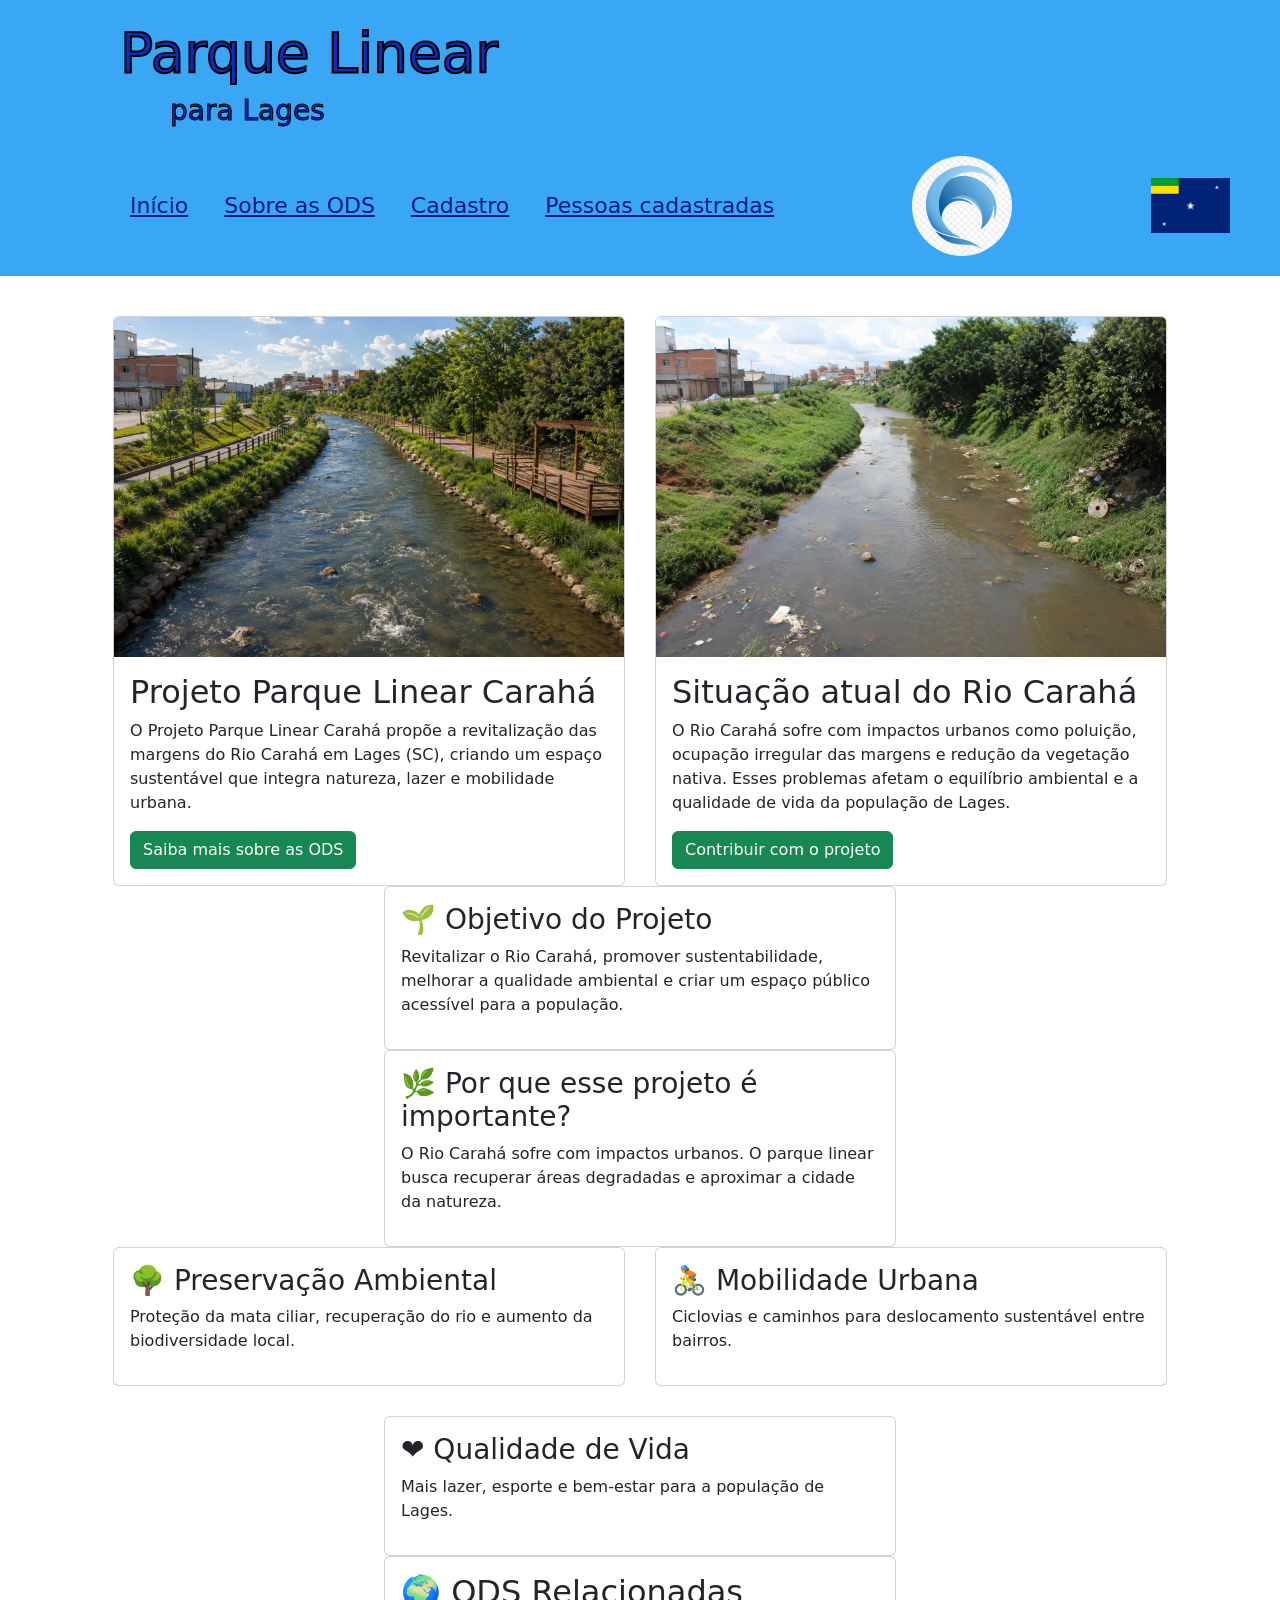
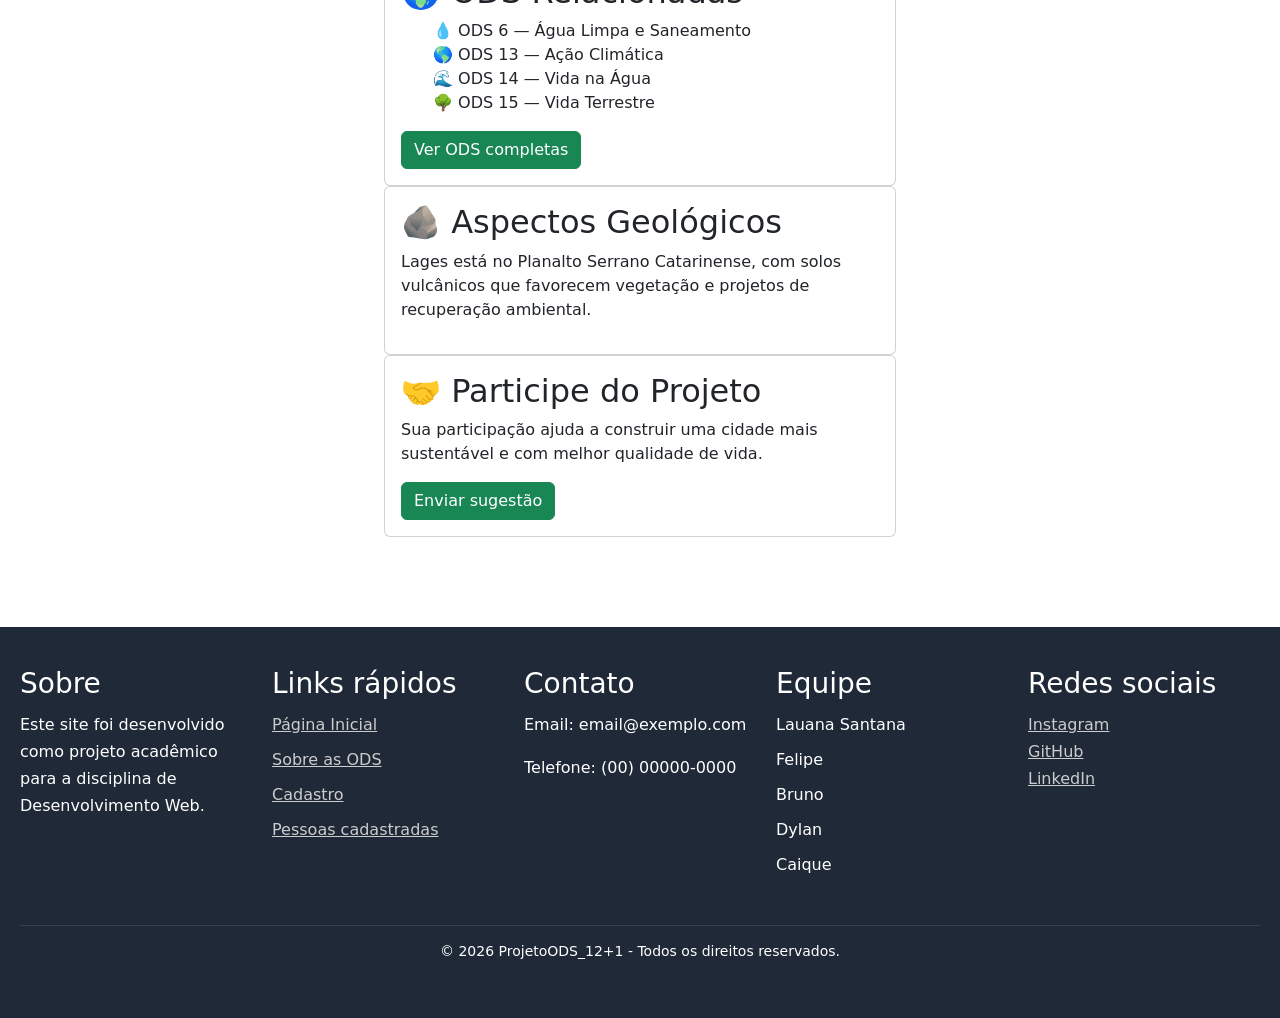
<file: index.html>
<!DOCTYPE html>
<html lang="pt-br">

<head>
    <meta charset="UTF-8">
    <meta name="viewport" content="width=device-width, initial-scale=1.0">

    <link rel="stylesheet" href="css/form-style.css">

    <link href="https://cdn.jsdelivr.net/npm/bootstrap@5.3.8/dist/css/bootstrap.min.css"
        rel="stylesheet"
        integrity="sha384-sRIl4kxILFvY47J16cr9ZwB07vP4J8+LH7qKQnuqkuIAvNWLzeN8tE5YBujZqJLB"
        crossorigin="anonymous">

    <title>Parque Linear para Lages</title>
</head>

<body>

    <header>

        <div class="titulo">
            <h1>Parque Linear</h1>
            <h3>para Lages</h3>
        </div>

        <nav>
            <a class="primeiro" href="index.html">Início</a>
            <a href="ods.html">Sobre as ODS</a>
            <a href="formulario.html">Cadastro</a>
            <a href="resultados.html">Pessoas cadastradas</a>
        </nav>

        <img class="logo"
            src="img/czNmcy1wcml2YXRlL3Jhd3BpeGVsX2ltYWdlcy93ZWJzaXRlX2NvbnRlbnQvbHIvdjEwNDktMjIucG5n.webp"
            alt="Logotipo do projeto">

        <img class="bandeira"
            src="img/Bandeira_de_Lages-SC.svg.png"
            alt="Bandeira do município de Lages">

    </header>

    <main>

        <div class="cards-principais">

            <section class="cards">

                <div class="card card-parque">

                    <img src="img/parque-linear-lauana-covas.png"
                        class="card-img-top"
                        alt="Parque Linear">

                    <div class="card-body">

                        <h2 class="card-title">Projeto Parque Linear Carahá</h2>

                        <p class="card-text">
                            O Projeto Parque Linear Carahá propõe a revitalização das margens do Rio Carahá em Lages (SC),
                            criando um espaço sustentável que integra natureza, lazer e mobilidade urbana.
                        </p>

                        <a href="ods.html" class="btn btn-success">
                            Saiba mais sobre as ODS
                        </a>

                    </div>

                </div>

                <div class="card card-parque">

                    <img src="img/rio-caraha.png"
                        class="card-img-top"
                        alt="Rio Carahá">

                    <div class="card-body">

                        <h2 class="card-title">Situação atual do Rio Carahá</h2>

                        <p class="card-text">
                            O Rio Carahá sofre com impactos urbanos como poluição, ocupação irregular das margens e redução da vegetação
                            nativa. Esses problemas afetam o equilíbrio ambiental e a qualidade de vida da população de Lages.
                        </p>

                        <a href="formulario.html" class="btn btn-success">
                            Contribuir com o projeto
                        </a>

                    </div>

                </div>

            </section>

        </div>

        <section class="cards">

            <div class="card card-parque">
                <div class="card-body">
                    <h3>🌱 Objetivo do Projeto</h3>
                    <p>
                        Revitalizar o Rio Carahá, promover sustentabilidade, melhorar a qualidade ambiental e criar um
                        espaço público acessível para a população.
                    </p>
                </div>
            </div>

        </section>

        <section class="cards">

            <div class="card card-parque">
                <div class="card-body">

                    <h3>🌿 Por que esse projeto é importante?</h3>

                    <p>
                        O Rio Carahá sofre com impactos urbanos. O parque linear busca recuperar áreas degradadas e
                        aproximar a cidade da natureza.
                    </p>

                </div>
            </div>

        </section>

        <section class="cards">

            <div class="card card-parque">
                <div class="card-body">
                    <h3>🌳 Preservação Ambiental</h3>
                    <p>Proteção da mata ciliar, recuperação do rio e aumento da biodiversidade local.</p>
                </div>
            </div>

            <div class="card card-parque">
                <div class="card-body">
                    <h3>🚴 Mobilidade Urbana</h3>
                    <p>Ciclovias e caminhos para deslocamento sustentável entre bairros.</p>
                </div>
            </div>

            <div class="card card-parque">
                <div class="card-body">
                    <h3>❤️ Qualidade de Vida</h3>
                    <p>Mais lazer, esporte e bem-estar para a população de Lages.</p>
                </div>
            </div>

        </section>

        <section class="cards">

            <div class="card card-parque">
                <div class="card-body">

                    <h2>🌍 ODS Relacionadas</h2>

                    <ul>
                        <li>💧 ODS 6 — Água Limpa e Saneamento</li>
                        <li>🌎 ODS 13 — Ação Climática</li>
                        <li>🌊 ODS 14 — Vida na Água</li>
                        <li>🌳 ODS 15 — Vida Terrestre</li>
                    </ul>

                    <a href="ods.html" class="btn btn-success">
                        Ver ODS completas
                    </a>

                </div>
            </div>

        </section>

        <section class="cards">

            <div class="card card-parque">
                <div class="card-body">

                    <h2>🪨 Aspectos Geológicos</h2>

                    <p>
                        Lages está no Planalto Serrano Catarinense, com solos vulcânicos que favorecem vegetação e projetos
                        de recuperação ambiental.
                    </p>

                </div>
            </div>

        </section>

        <section class="cards">

            <div class="card card-parque">
                <div class="card-body">

                    <h2>🤝 Participe do Projeto</h2>

                    <p>
                        Sua participação ajuda a construir uma cidade mais sustentável e com melhor qualidade de vida.
                    </p>

                    <a href="formulario.html" class="btn btn-success">
                        Enviar sugestão
                    </a>

                </div>
            </div>

        </section>

    </main>

    <footer>

        <div class="footer_">

            <div class="footer_social">

                <h3>Sobre</h3>

                <p>
                    Este site foi desenvolvido como projeto acadêmico para a disciplina
                    de Desenvolvimento Web.
                </p>

            </div>

            <div class="footer_social">

                <h3>Links rápidos</h3>

                <ul>
                    <li><a href="index.html">Página Inicial</a></li>
                    <li><a href="ods.html">Sobre as ODS</a></li>
                    <li><a href="formulario.html">Cadastro</a></li>
                    <li><a href="resultados.html">Pessoas cadastradas</a></li>
                </ul>

            </div>

            <div class="footer_social">

                <h3>Contato</h3>

                <p>Email: email@exemplo.com</p>
                <p>Telefone: (00) 00000-0000</p>

            </div>

            <div class="footer_social">

                <h3>Equipe</h3>

                <ul>
                    <li>Lauana Santana</li>
                    <li>Felipe</li>
                    <li>Bruno</li>
                    <li>Dylan</li>
                    <li>Caique</li>
                </ul>

            </div>

            <div class="footer_social">

                <h3>Redes sociais</h3>

                <div class="social">
                    <a href="#">Instagram</a>
                    <a href="#">GitHub</a>
                    <a href="#">LinkedIn</a>
                </div>

            </div>

        </div>

        <div class="footer_dsc">

            <p>© 2026 ProjetoODS_12+1 - Todos os direitos reservados.</p>

        </div>

    </footer>

    <script src="https://cdn.jsdelivr.net/npm/@popperjs/core@2.11.8/dist/umd/popper.min.js"
        crossorigin="anonymous"></script>

    <script src="https://cdn.jsdelivr.net/npm/bootstrap@5.3.8/dist/js/bootstrap.min.js"
        crossorigin="anonymous"></script>

</body>

</html>
</file>
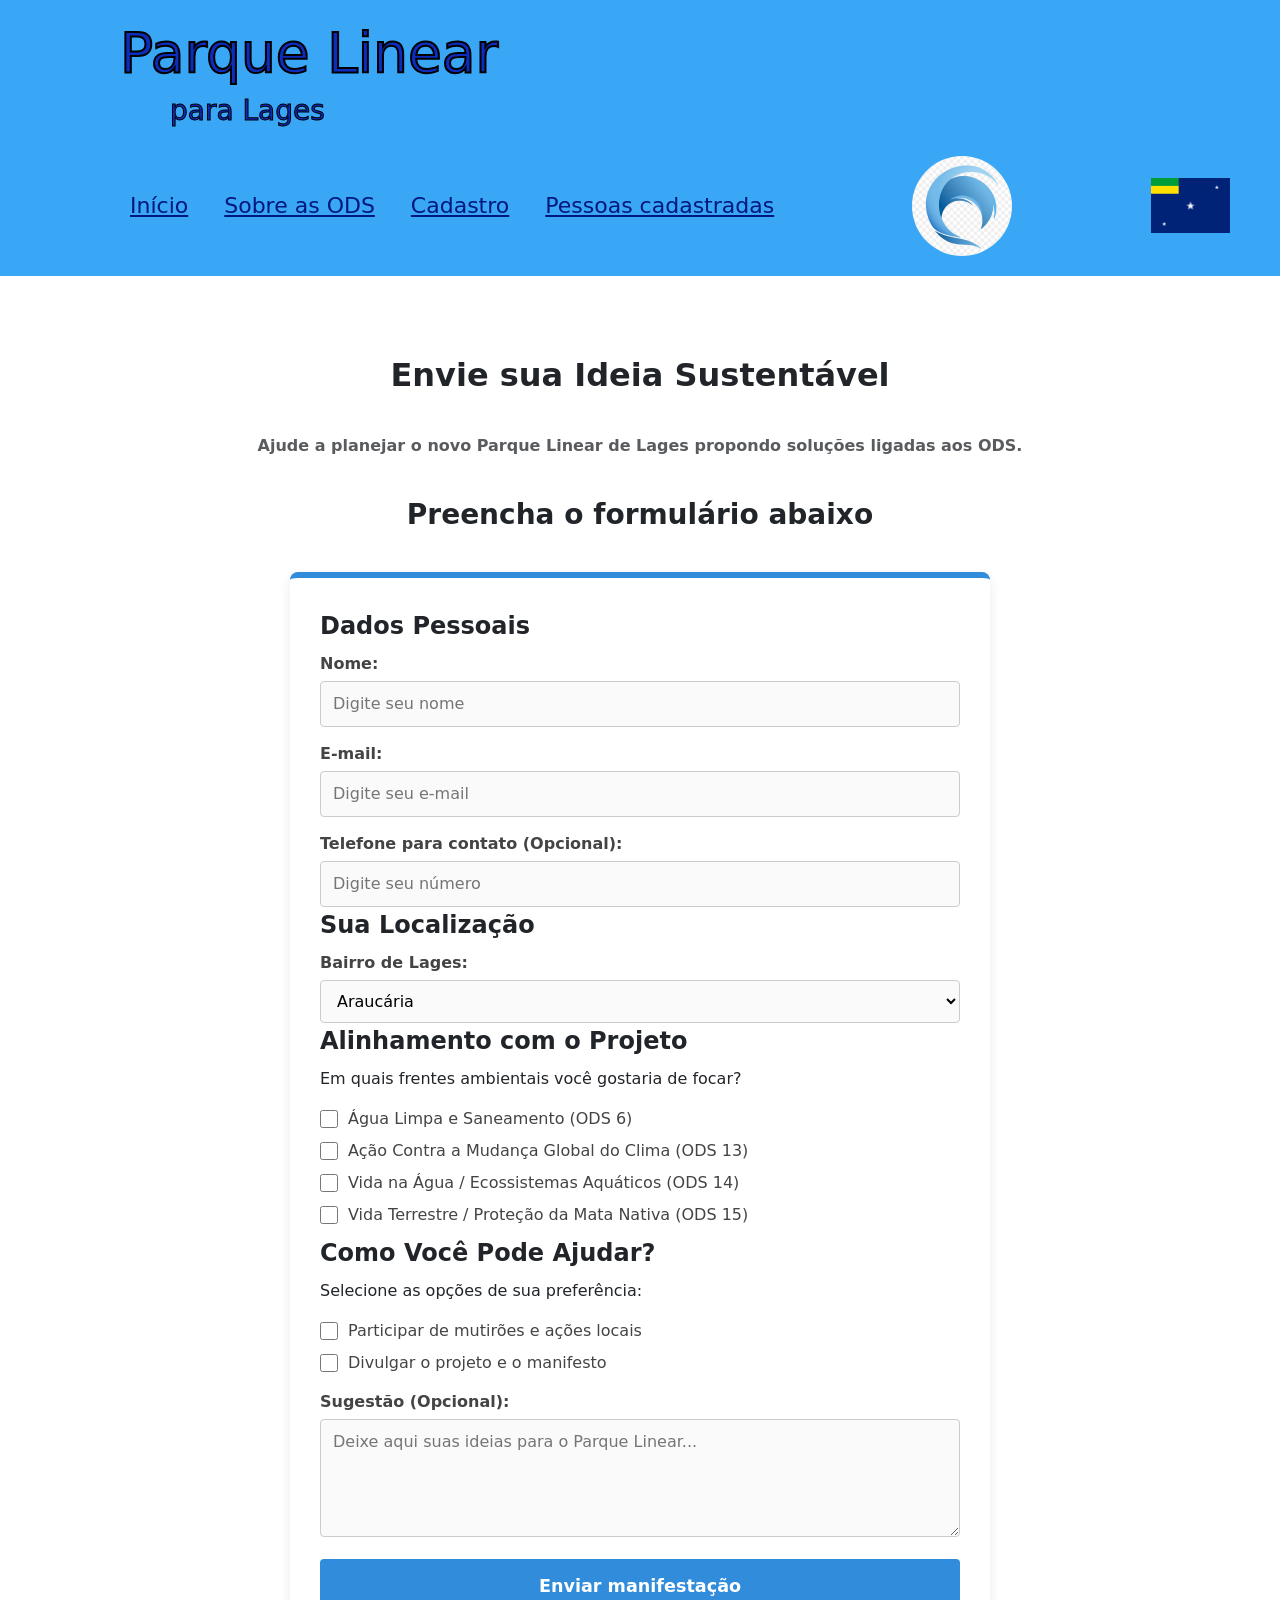
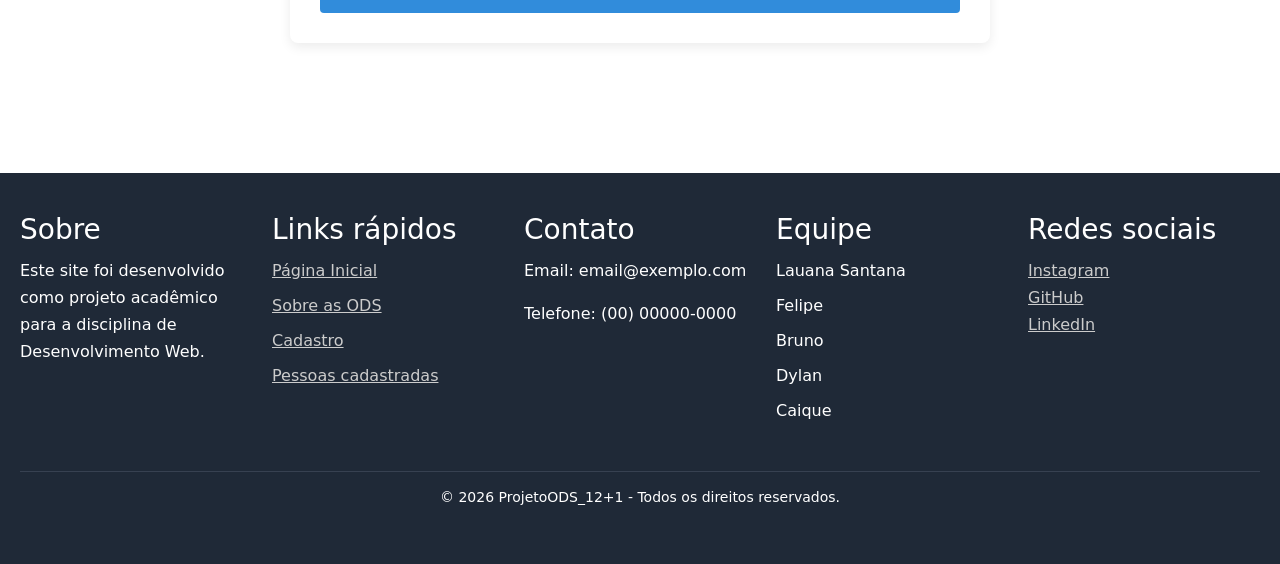
<file: formulario.html>
<!DOCTYPE html>
<html lang="pt-br">

<head>
    <meta charset="UTF-8">
    <meta name="viewport" content="width=device-width, initial-scale=1.0">

    <link rel="stylesheet" href="css/form-style.css">

    <link href="https://cdn.jsdelivr.net/npm/bootstrap@5.3.8/dist/css/bootstrap.min.css"
        rel="stylesheet"
        integrity="sha384-sRIl4kxILFvY47J16cr9ZwB07vP4J8+LH7qKQnuqkuIAvNWLzeN8tE5YBujZqJLB"
        crossorigin="anonymous">

    <title>Cadastro | Parque Linear para Lages</title>
</head>

<body>

    <header>

        <div class="titulo">
            <h1>Parque Linear</h1>
            <h3>para Lages</h3>
        </div>

        <nav>
            <a class="primeiro" href="index.html">Início</a>
            <a href="ods.html">Sobre as ODS</a>
            <a href="formulario.html">Cadastro</a>
            <a href="resultados.html">Pessoas cadastradas</a>
        </nav>

        <img class="logo"
            src="img/czNmcy1wcml2YXRlL3Jhd3BpeGVsX2ltYWdlcy93ZWJzaXRlX2NvbnRlbnQvbHIvdjEwNDktMjIucG5n.webp"
            alt="Logotipo do projeto">

        <img class="bandeira"
            src="img/Bandeira_de_Lages-SC.svg.png"
            alt="Bandeira do município de Lages">

    </header>

    <main>

        <h2 class="txt-centro mb-4">
            Envie sua Ideia Sustentável
        </h2>

        <p class="txt-centro text-muted">
            Ajude a planejar o novo Parque Linear de Lages propondo soluções ligadas aos ODS.
        </p>

        <h3 class="txt-centro">
            Preencha o formulário abaixo
        </h3>

        <form onsubmit="return enviar()">

            <fieldset>

                <legend>Dados Pessoais</legend>

                <label for="nome">Nome:</label>
                <input
                    type="text"
                    id="nome"
                    placeholder="Digite seu nome"
                    required>

                <label for="email">E-mail:</label>
                <input
                    type="email"
                    id="email"
                    placeholder="Digite seu e-mail"
                    required>

                <label for="telefone">
                    Telefone para contato (Opcional):
                </label>

                <input
                    type="tel"
                    id="telefone"
                    placeholder="Digite seu número">

            </fieldset>

            <fieldset>

                <legend>Sua Localização</legend>

                <label for="bairro">
                    Bairro de Lages:
                </label>

                <select id="bairro" required>

                    <option value="araucaria">Araucária</option>
                    <option value="area-industrial">Área Industrial</option>
                    <option value="bates">Bates (Cohab)</option>
                    <option value="beatriz">Beatriz</option>
                    <option value="bela-vista">Bela Vista</option>
                    <option value="bom-jesus">Bom Jesus</option>
                    <option value="boqueirao">Boqueirão</option>
                    <option value="brusque">Brusque</option>
                    <option value="caravagio">Caravágio</option>
                    <option value="centenario">Centenário</option>
                    <option value="centro">Centro</option>
                    <option value="conta-dinheiro">Conta Dinheiro</option>
                    <option value="copacabana">Copacabana</option>
                    <option value="coral">Coral</option>
                    <option value="dom-daniel">Dom Daniel</option>
                    <option value="ferrovia">Ferrovia</option>
                    <option value="gethal">Gethal</option>
                    <option value="guaruja">Guarujá</option>
                    <option value="ipiranga">Ipiranga</option>
                    <option value="jardim-celina">Jardim Celina</option>
                    <option value="jardim-panoramico">Jardim Panorâmico</option>
                    <option value="jardim-das-camelias">Jardim das Camélias</option>
                    <option value="maria-luiza">Maria Luíza</option>
                    <option value="passo-fundo">Passo Fundo</option>
                    <option value="penha">Penha</option>
                    <option value="ponte-grande">Ponte Grande</option>
                    <option value="popular">Popular</option>
                    <option value="sagrado-coracao">Sagrado Coração de Jesus</option>
                    <option value="santa-catarina">Santa Catarina</option>
                    <option value="santa-helena">Santa Helena</option>
                    <option value="santa-maria">Santa Maria</option>
                    <option value="santa-monica">Santa Mônica</option>
                    <option value="santa-rita">Santa Rita</option>
                    <option value="santo-antonio">Santo Antônio</option>
                    <option value="sao-cristovao">São Cristóvão</option>
                    <option value="sao-francisco">São Francisco</option>
                    <option value="sao-luiz">São Luiz</option>
                    <option value="sao-miguel">São Miguel</option>
                    <option value="sao-paulo">São Paulo</option>
                    <option value="sao-pedro">São Pedro</option>
                    <option value="triangulo">Triângulo</option>
                    <option value="universitario">Universitário</option>
                    <option value="vila-mariza">Vila Mariza</option>

                </select>

            </fieldset>
                        <fieldset>

                <legend>Alinhamento com o Projeto</legend>

                <p>Em quais frentes ambientais você gostaria de focar?</p>

                <div class="grupoCheckbox">
                    <input
                        type="checkbox"
                        id="ods6"
                        name="frentes"
                        value="ods6">

                    <label for="ods6">
                        Água Limpa e Saneamento (ODS 6)
                    </label>
                </div>

                <div class="grupoCheckbox">
                    <input
                        type="checkbox"
                        id="ods13"
                        name="frentes"
                        value="ods13">

                    <label for="ods13">
                        Ação Contra a Mudança Global do Clima (ODS 13)
                    </label>
                </div>

                <div class="grupoCheckbox">
                    <input
                        type="checkbox"
                        id="ods14"
                        name="frentes"
                        value="ods14">

                    <label for="ods14">
                        Vida na Água / Ecossistemas Aquáticos (ODS 14)
                    </label>
                </div>

                <div class="grupoCheckbox">
                    <input
                        type="checkbox"
                        id="ods15"
                        name="frentes"
                        value="ods15">

                    <label for="ods15">
                        Vida Terrestre / Proteção da Mata Nativa (ODS 15)
                    </label>
                </div>

            </fieldset>

            <fieldset>

                <legend>Como Você Pode Ajudar?</legend>

                <p>Selecione as opções de sua preferência:</p>

                <div class="grupoCheckbox">

                    <input
                        type="checkbox"
                        id="ajuda-voluntario"
                        name="como-ajudar"
                        value="voluntario">

                    <label for="ajuda-voluntario">
                        Participar de mutirões e ações locais
                    </label>

                </div>

                <div class="grupoCheckbox">

                    <input
                        type="checkbox"
                        id="ajuda-divulgacao"
                        name="como-ajudar"
                        value="divulgacao">

                    <label for="ajuda-divulgacao">
                        Divulgar o projeto e o manifesto
                    </label>

                </div>

                <label for="sugestao">
                    Sugestão (Opcional):
                </label>

                <textarea
                    id="sugestao"
                    name="sugestao"
                    rows="4"
                    placeholder="Deixe aqui suas ideias para o Parque Linear..."></textarea>

            </fieldset>

            <button
                type="submit"
                class="btn-manifesto">

                Enviar manifestação

            </button>

        </form>

    </main>
        <footer>

        <div class="footer_">

            <div class="footer_social">

                <h3>Sobre</h3>

                <p>
                    Este site foi desenvolvido como projeto acadêmico para a disciplina de Desenvolvimento Web.
                </p>

            </div>

            <div class="footer_social">

                <h3>Links rápidos</h3>

                <ul>
                    <li><a href="index.html">Página Inicial</a></li>
                    <li><a href="ods.html">Sobre as ODS</a></li>
                    <li><a href="formulario.html">Cadastro</a></li>
                    <li><a href="resultados.html">Pessoas cadastradas</a></li>
                </ul>

            </div>

            <div class="footer_social">

                <h3>Contato</h3>

                <p>Email: email@exemplo.com</p>
                <p>Telefone: (00) 00000-0000</p>

            </div>

            <div class="footer_social">

                <h3>Equipe</h3>

                <ul>
                    <li>Lauana Santana</li>
                    <li>Felipe</li>
                    <li>Bruno</li>
                    <li>Dylan</li>
                    <li>Caique</li>
                </ul>

            </div>

            <div class="footer_social">

                <h3>Redes sociais</h3>

                <div class="social">
                    <a href="#">Instagram</a>
                    <a href="#">GitHub</a>
                    <a href="#">LinkedIn</a>
                </div>

            </div>

        </div>

        <div class="footer_dsc">

            <p>© 2026 ProjetoODS_12+1 - Todos os direitos reservados.</p>

        </div>

    </footer>

    <script src="js/script.js"></script>

    <script src="https://cdn.jsdelivr.net/npm/@popperjs/core@2.11.8/dist/umd/popper.min.js"
        integrity="sha384-I7E8VVD/ismYTF4hNIPjVp/Zjvgyol6VFvRkX/vR+Vc4jQkC+hVqc2pM8ODewa9r"
        crossorigin="anonymous"></script>

    <script src="https://cdn.jsdelivr.net/npm/bootstrap@5.3.8/dist/js/bootstrap.min.js"
        integrity="sha384-G/EV+4j2dNv+tEPo3++6LCgdCROaejBqfUeNjuKAiuXbjrxilcCdDz6ZAVfHWe1Y"
        crossorigin="anonymous"></script>

</body>

</html>
</file>
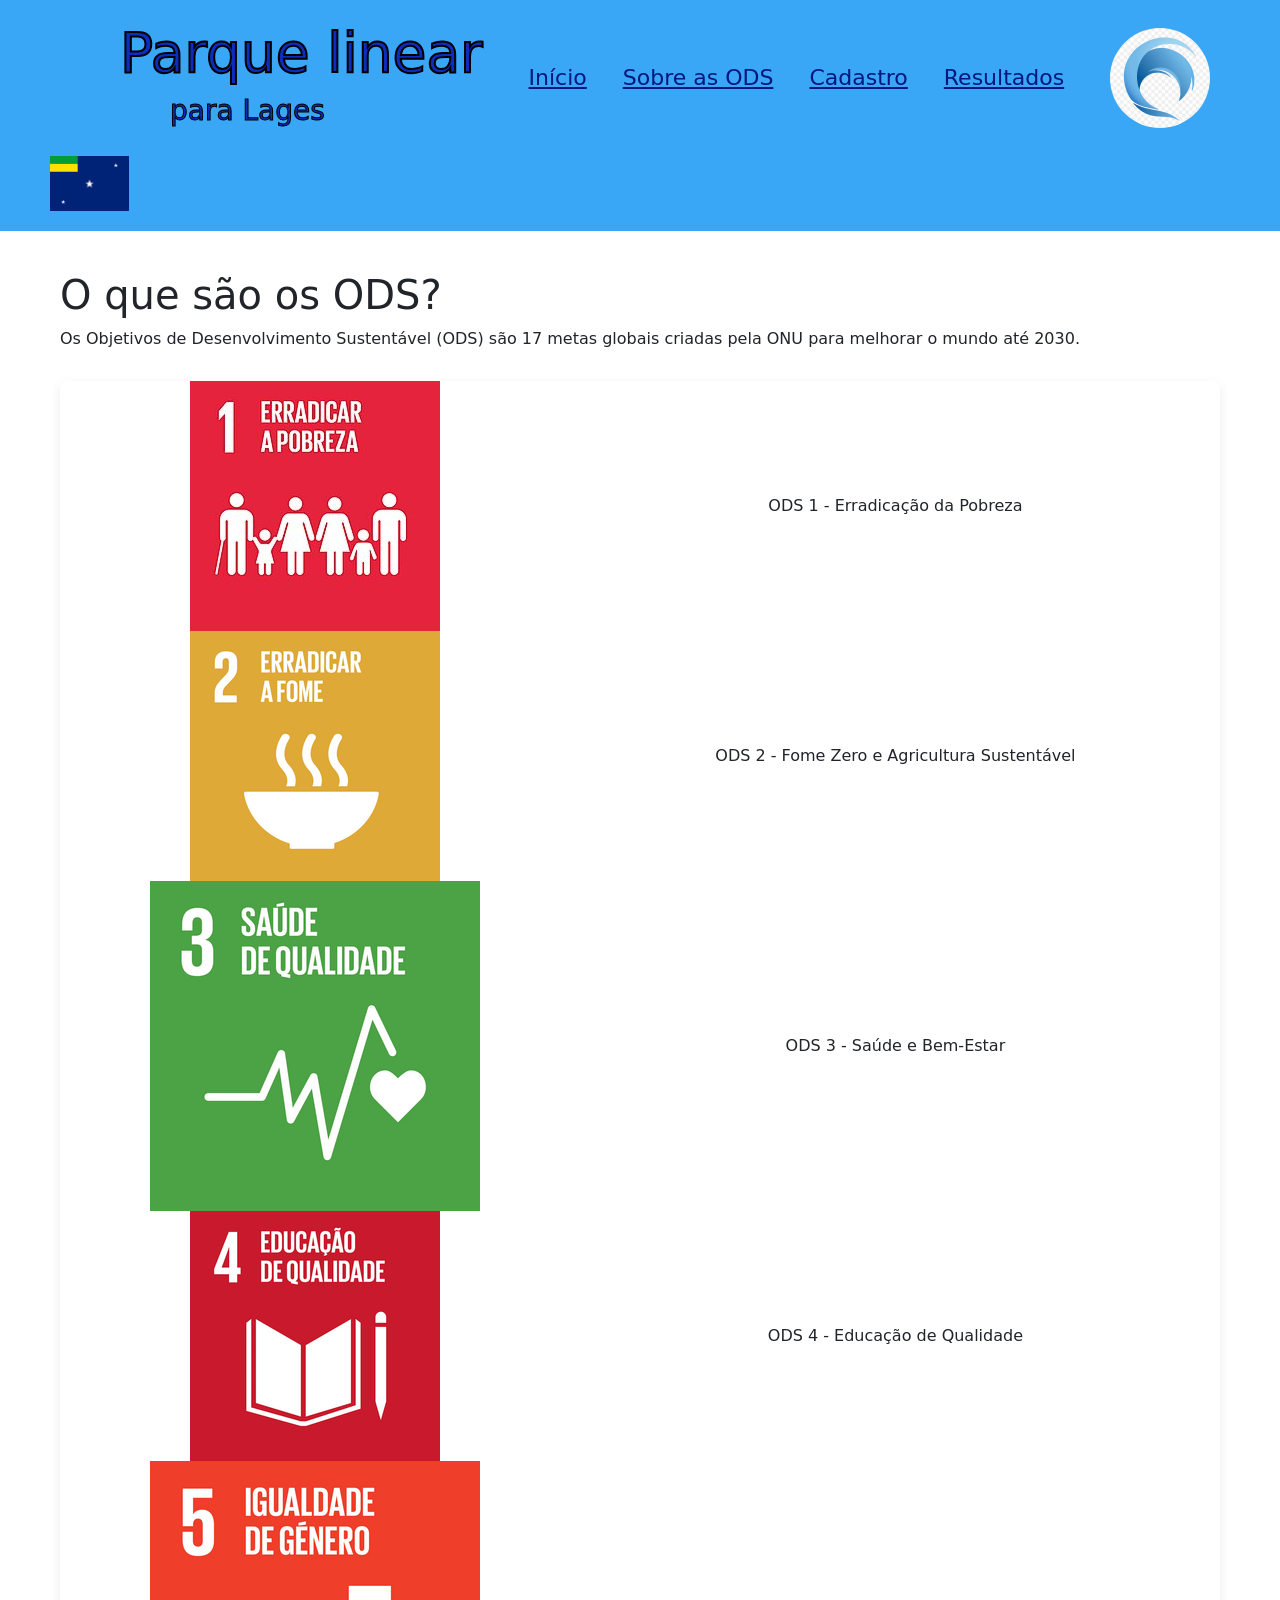
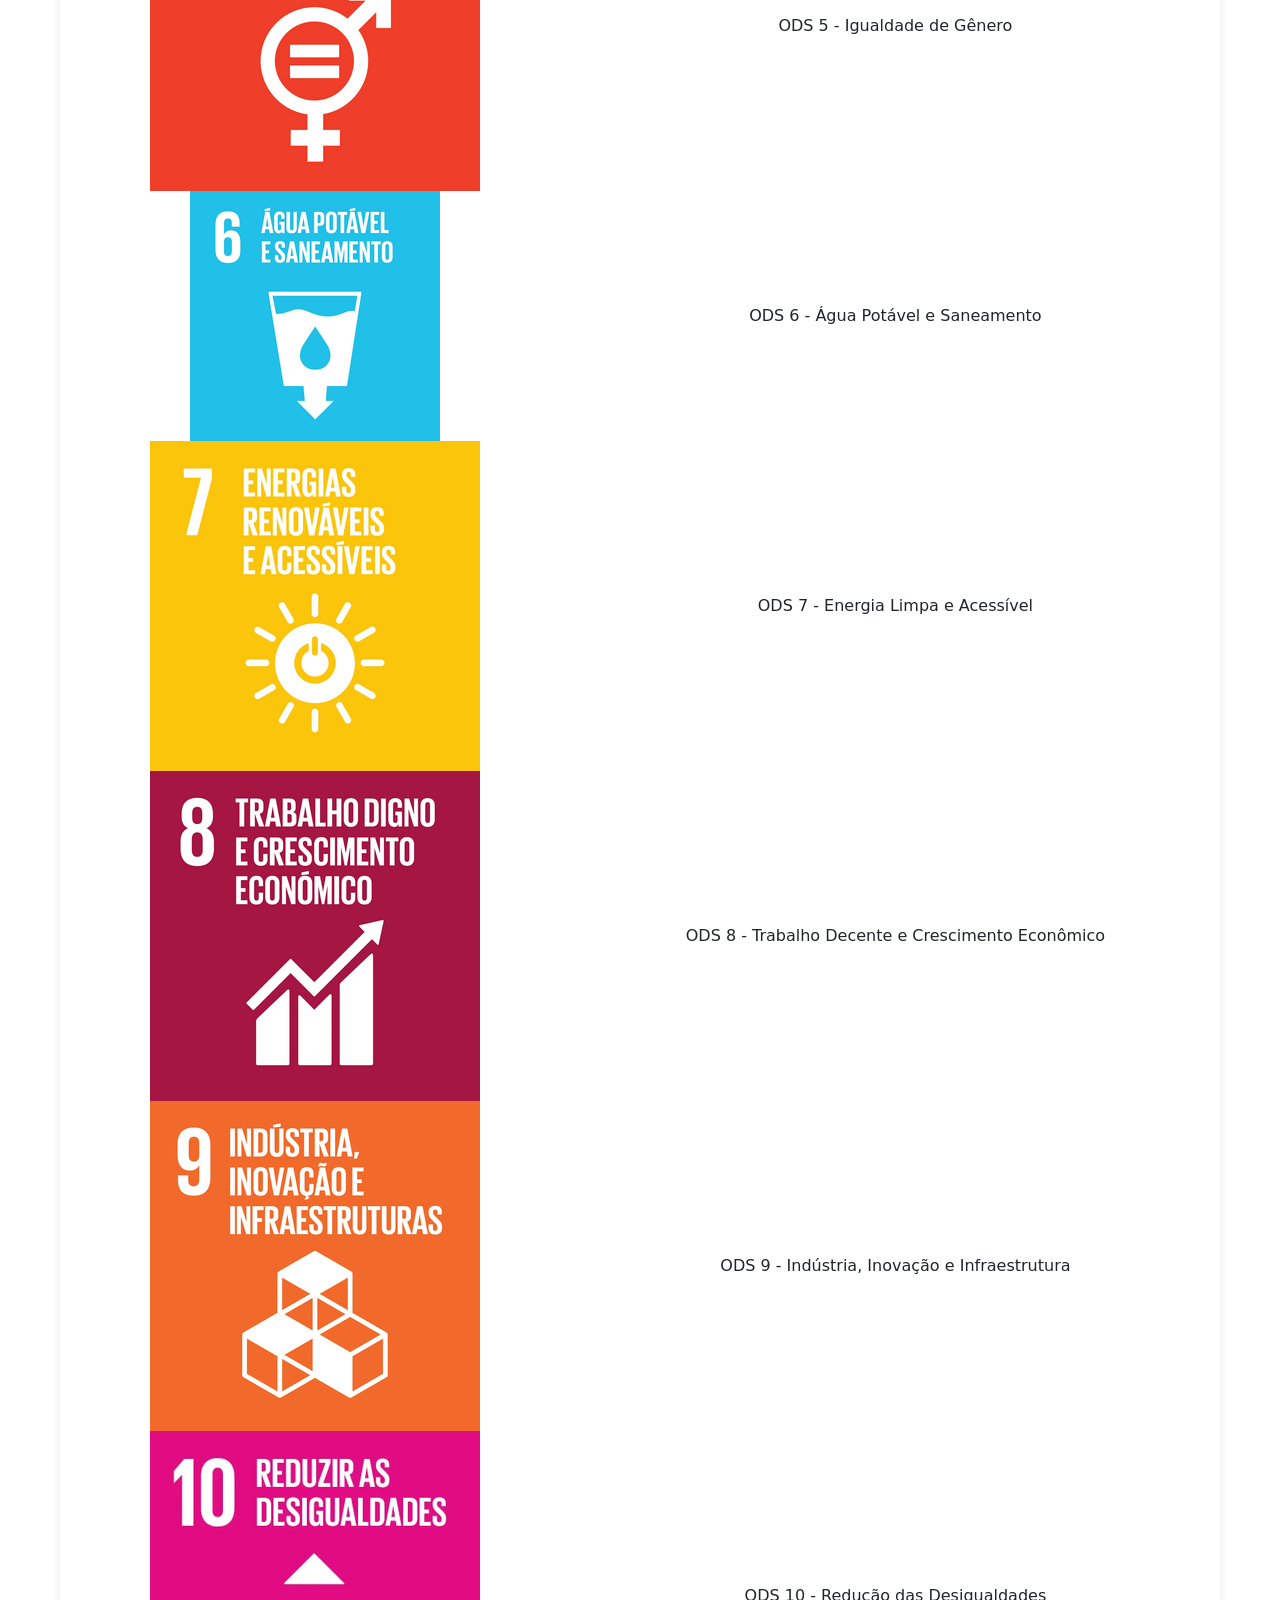
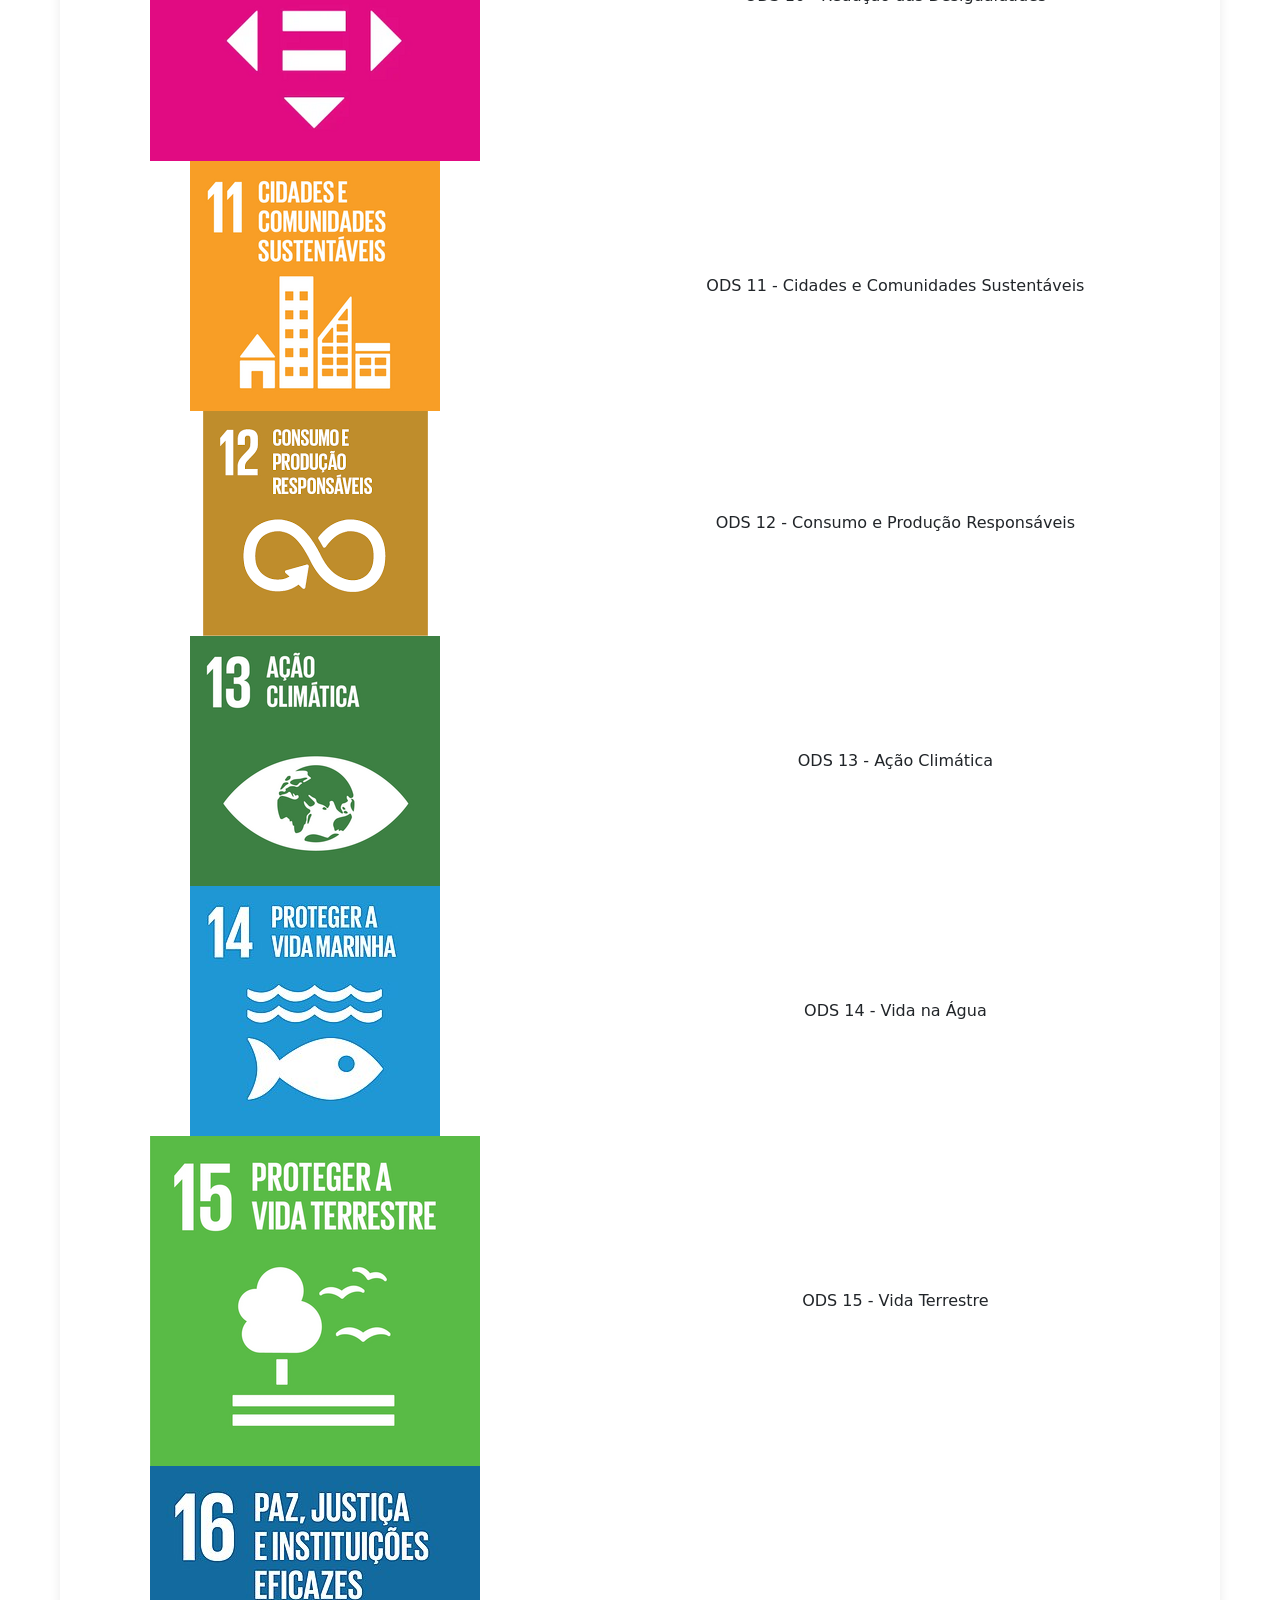
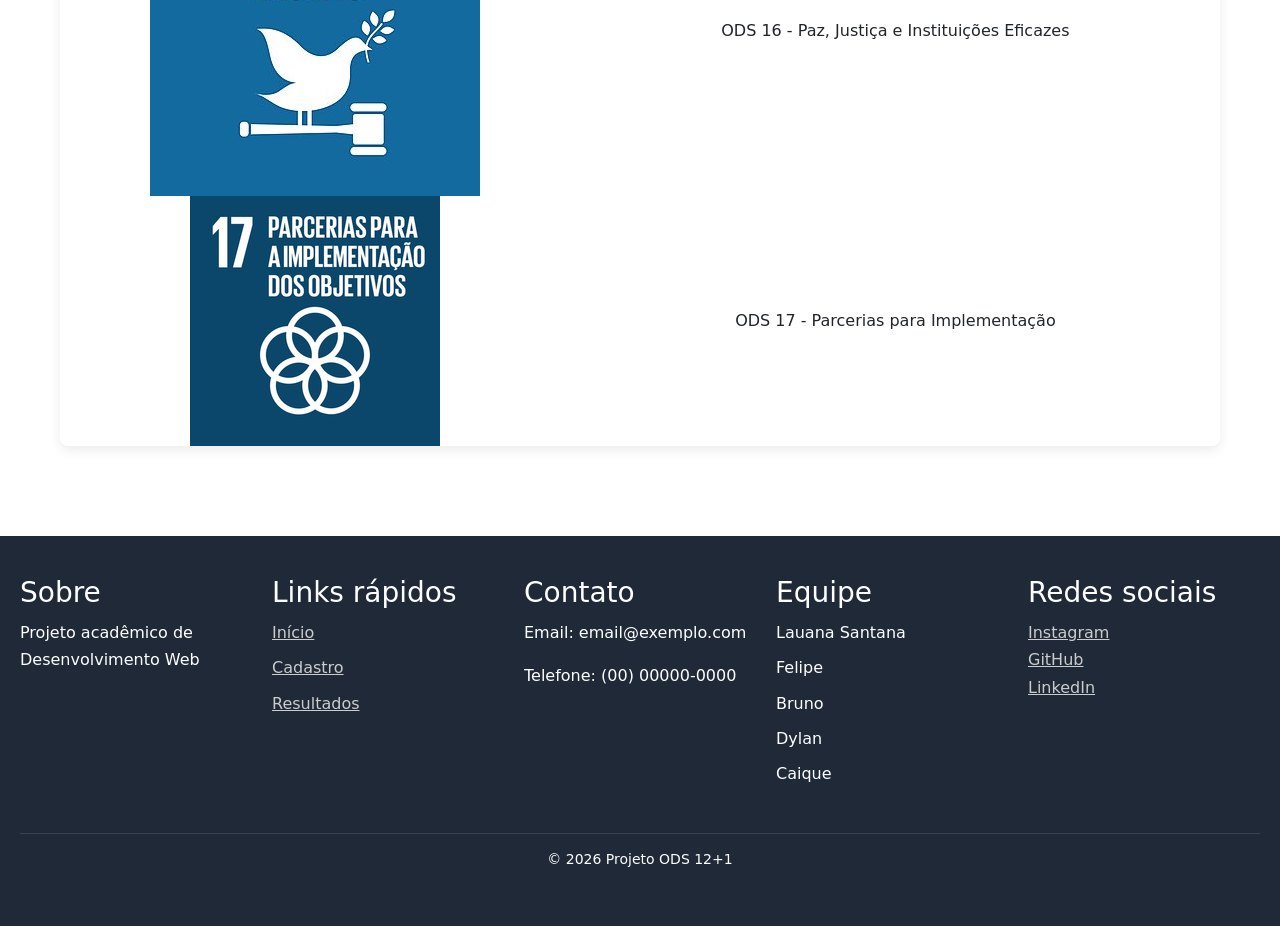
<file: ods.html>
<!DOCTYPE html>
<html lang="pt-br">

<head>
    <meta charset="UTF-8">
    <meta name="viewport" content="width=device-width, initial-scale=1.0">
    <link rel="stylesheet" href="css/form-style.css">
    <link href="https://cdn.jsdelivr.net/npm/bootstrap@5.3.8/dist/css/bootstrap.min.css" rel="stylesheet">
    <title>ODS</title>
</head>

<body>

    <header>
        <div class="titulo">
            <h1>Parque linear</h1>
            <h3>para Lages</h3>
        </div>

        <nav>
            <a href="index.html">Início</a>
            <a href="ods.html">Sobre as ODS</a>
            <a href="formulario.html">Cadastro</a>
            <a href="resultados.html">Resultados</a>
        </nav>

        <img class="logo"
            src="img/czNmcy1wcml2YXRlL3Jhd3BpeGVsX2ltYWdlcy93ZWJzaXRlX2NvbnRlbnQvbHIvdjEwNDktMjIucG5n.webp" alt="Logo">
        <img class="bandeira" src="img/Bandeira_de_Lages-SC.svg.png" alt="Bandeira">
    </header>

    <main>
        <div class="pagina">

            <h1 class="odsTitulo">O que são os ODS?</h1>

            <p class="odsSobre">
                Os Objetivos de Desenvolvimento Sustentável (ODS) são 17 metas globais criadas pela ONU para melhorar o
                mundo até 2030.
            </p>

            <table class="odsTabela">

                <tr>
                    <td><img src="img/Objetivo_Desenvolvimento_Sustentável_1_PT.jpg"></td>
                    <td></td>
                    <td>ODS 1 - Erradicação da Pobreza</td>
                </tr>

                <tr>
                    <td><img src="img/Objetivo_Desenvolvimento_Sustentável_2_PT.webp.png"></td>
                    <td></td>
                    <td>ODS 2 - Fome Zero e Agricultura Sustentável</td>
                </tr>

                <tr>
                    <td><img src="img/Objetivo_Desenvolvimento_Sustentável_3_PT.webp.png"></td>
                    <td></td>
                    <td>ODS 3 - Saúde e Bem-Estar</td>
                </tr>

                <tr>
                    <td><img src="img/Objetivo_Desenvolvimento_Sustentável_4_PT_01.webp.png"></td>
                    <td></td>
                    <td>ODS 4 - Educação de Qualidade</td>
                </tr>

                <tr>
                    <td><img src="img/Objetivo_Desenvolvimento_Sustentável_5_PT.webp.png"></td>
                    <td></td>
                    <td>ODS 5 - Igualdade de Gênero</td>
                </tr>

                <tr>
                    <td><img src="img/Objetivo_Desenvolvimento_Sustentável_6_PT.webp.png"></td>
                    <td></td>
                    <td>ODS 6 - Água Potável e Saneamento</td>
                </tr>

                <tr>
                    <td><img src="img/Objetivo_Desenvolvimento_Sustentável_7_PT.webp.png"></td>
                    <td></td>
                    <td>ODS 7 - Energia Limpa e Acessível</td>
                </tr>

                <tr>
                    <td><img src="img/Objetivo_Desenvolvimento_Sustentável_8_PT.webp.png"></td>
                    <td></td>
                    <td>ODS 8 - Trabalho Decente e Crescimento Econômico</td>
                </tr>

                <tr>
                    <td><img src="img/Objetivo_Desenvolvimento_Sustentável_9_PT.webp.png"></td>
                    <td></td>
                    <td>ODS 9 - Indústria, Inovação e Infraestrutura</td>
                </tr>

                <tr>
                    <td><img src="img/Objetivo_Desenvolvimento_Sustentável_10_PT.webp.png"></td>
                    <td></td>
                    <td>ODS 10 - Redução das Desigualdades</td>
                </tr>

                <tr>
                    <td><img src="img/Objetivo_Desenvolvimento_Sustentável_11_PT.webp.png"></td>
                    <td></td>
                    <td>ODS 11 - Cidades e Comunidades Sustentáveis</td>
                </tr>

                <tr>
                    <td><img src="img/Ods12_BR.png"></td>
                    <td></td>
                    <td>ODS 12 - Consumo e Produção Responsáveis</td>
                </tr>

                <tr>
                    <td><img src="img/Objetivo_Desenvolvimento_Sustentável_13_PT.webp.png"></td>
                    <td></td>
                    <td>ODS 13 - Ação Climática</td>
                </tr>

                <tr>
                    <td><img src="img/Objetivo_Desenvolvimento_Sustentável_14_PT.jpg"></td>
                    <td></td>
                    <td>ODS 14 - Vida na Água</td>
                </tr>

                <tr>
                    <td><img src="img/Objetivo_Desenvolvimento_Sustentável_15_PT.webp.png"></td>
                    <td></td>
                    <td>ODS 15 - Vida Terrestre</td>
                </tr>

                <tr>
                    <td><img src="img/Objetivo_Desenvolvimento_Sustentável_16_PT.jpg"></td>
                    <td></td>
                    <td>ODS 16 - Paz, Justiça e Instituições Eficazes</td>
                </tr>

                <tr>
                    <td><img src="img/Objetivo_Desenvolvimento_Sustentável_17_PT.webp.png"></td>
                    <td></td>
                    <td>ODS 17 - Parcerias para Implementação</td>
                </tr>

            </table>

        </div>
    </main>

    <footer>
        <div class="footer_">

            <div class="footer_social">
                <h3>Sobre</h3>
                <p>Projeto acadêmico de Desenvolvimento Web</p>
            </div>

            <div class="footer_social">
                <h3>Links rápidos</h3>
                <ul>
                    <li><a href="index.html">Início</a></li>
                    <li><a href="formulario.html">Cadastro</a></li>
                    <li><a href="resultados.html">Resultados</a></li>
                </ul>
            </div>

            <div class="footer_social">
                <h3>Contato</h3>
                <p>Email: email@exemplo.com</p>
                <p>Telefone: (00) 00000-0000</p>
            </div>

            <div class="footer_social">
                <h3>Equipe</h3>
                <ul>
                    <li>Lauana Santana</li>
                    <li>Felipe</li>
                    <li>Bruno</li>
                    <li>Dylan</li>
                    <li>Caique</li>
                </ul>
            </div>

            <div class="footer_social">
                <h3>Redes sociais</h3>
                <div class="social">
                    <a href="#">Instagram</a>
                    <a href="#">GitHub</a>
                    <a href="#">LinkedIn</a>
                </div>
            </div>

        </div>

        <div class="footer_dsc">
            <p>© 2026 Projeto ODS 12+1</p>
        </div>
    </footer>

</body>

</html>
</file>
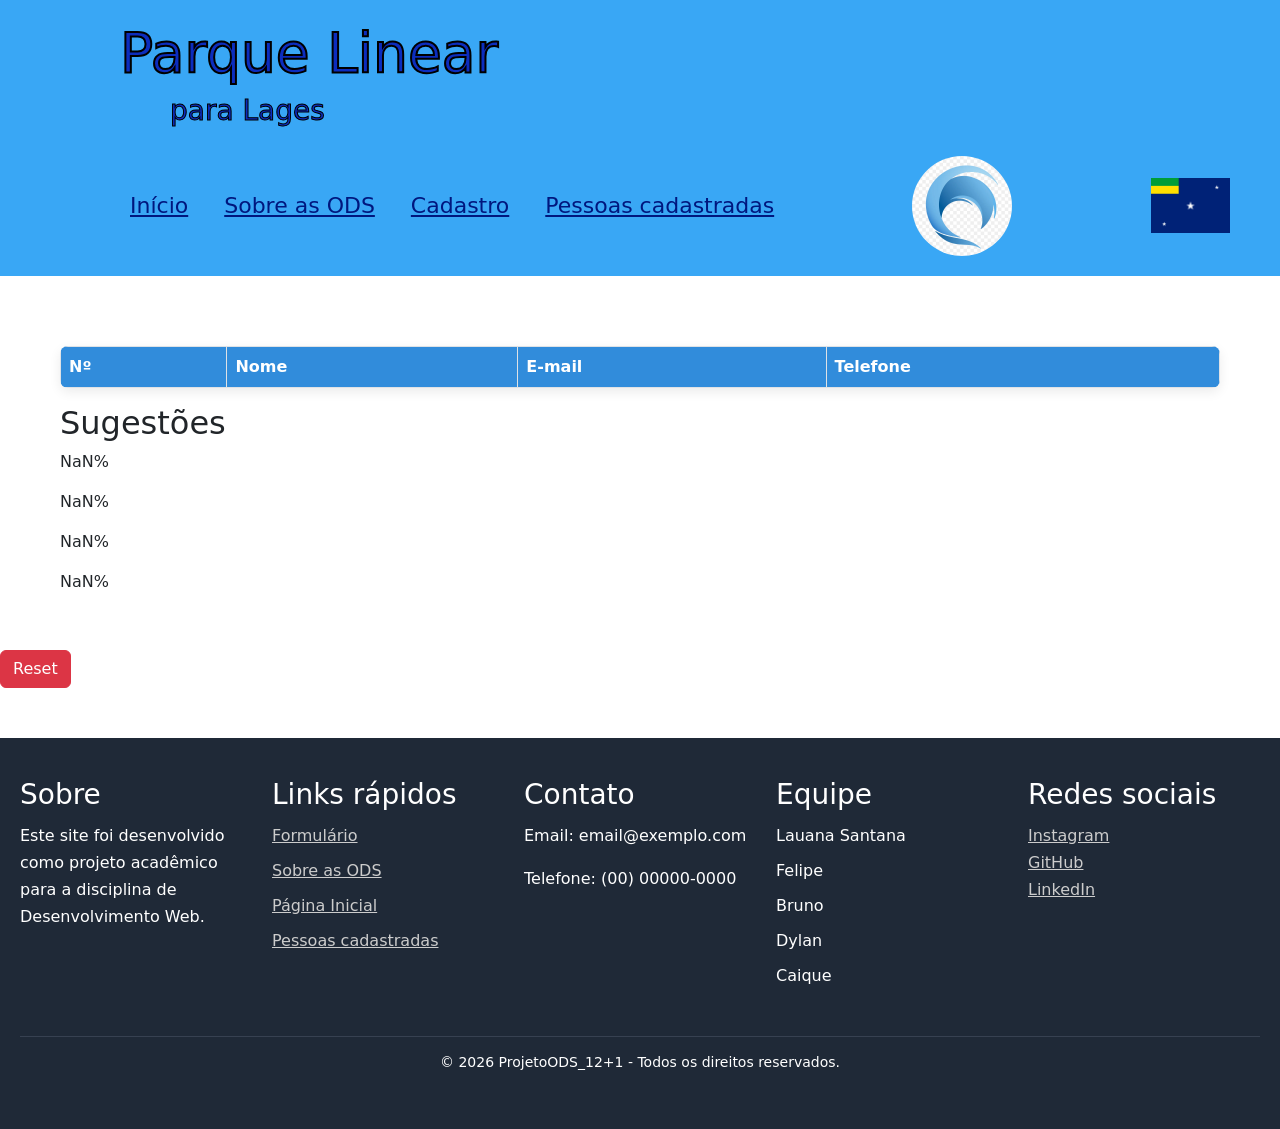
<file: resultados.html>
<!DOCTYPE html>
<html lang="pt-br">

<head>
    <meta charset="UTF-8">
    <meta name="viewport" content="width=device-width, initial-scale=1.0">

    <link rel="stylesheet" href="css/form-style.css">

    <link href="https://cdn.jsdelivr.net/npm/bootstrap@5.3.8/dist/css/bootstrap.min.css" rel="stylesheet"
        integrity="sha384-sRIl4kxILFvY47J16cr9ZwB07vP4J8+LH7qKQnuqkuIAvNWLzeN8tE5YBujZqJLB" crossorigin="anonymous">

    <title>Pessoas Cadastradas | Parque Linear para Lages</title>
</head>

<body>

    <header>
        <div class="titulo">
            <h1>Parque Linear</h1>
            <h3>para Lages</h3>
        </div>

        <nav>
            <a class="primeiro" href="index.html">Início</a>
            <a href="ods.html">Sobre as ODS</a>
            <a href="formulario.html">Cadastro</a>
            <a href="resultados.html">Pessoas cadastradas</a>
        </nav>

        <img class="logo"
            src="img/czNmcy1wcml2YXRlL3Jhd3BpeGVsX2ltYWdlcy93ZWJzaXRlX2NvbnRlbnQvbHIvdjEwNDktMjIucG5n.webp"
            alt="Logotipo do projeto Parque Linear para Lages">

        <img class="bandeira" src="img/Bandeira_de_Lages-SC.svg.png" alt="Bandeira oficial do município de Lages">
    </header>

    <main>

        <article>

            <table class="table table-striped table-hover table-bordered align-middle">

                <thead>
                    <tr>
                        <th>Nº</th>
                        <th>Nome</th>
                        <th>E-mail</th>
                        <th>Telefone</th>
                    </tr>
                </thead>

                <tbody id="dados">

                </tbody>

            </table>

        </article>

        <div id="sug">
            <h2>Sugestões</h2>
        </div>
        <div id="p">

        </div>
    </main>

    <button type="button" onclick="reset()" class="btn btn-danger">
        Reset
    </button>

    <footer>

        <div class="footer_">

            <div class="footer_social">
                <h3>Sobre</h3>
                <p>Este site foi desenvolvido como projeto acadêmico para a disciplina de Desenvolvimento Web.</p>
            </div>

            <div class="footer_social">
                <h3>Links rápidos</h3>

                <ul>
                    <li><a href="formulario.html">Formulário</a></li>
                    <li><a href="ods.html">Sobre as ODS</a></li>
                    <li><a href="index.html">Página Inicial</a></li>
                    <li><a href="resultados.html">Pessoas cadastradas</a></li>
                </ul>
            </div>

            <div class="footer_social">
                <h3>Contato</h3>

                <p>Email: email@exemplo.com</p>
                <p>Telefone: (00) 00000-0000</p>
            </div>

            <div class="footer_social">
                <h3>Equipe</h3>

                <ul>
                    <li>Lauana Santana</li>
                    <li>Felipe</li>
                    <li>Bruno</li>
                    <li>Dylan</li>
                    <li>Caique</li>
                </ul>
            </div>

            <div class="footer_social">
                <h3>Redes sociais</h3>

                <div class="social">
                    <a href="#">Instagram</a>
                    <a href="#">GitHub</a>
                    <a href="#">LinkedIn</a>
                </div>

            </div>

        </div>

        <div class="footer_dsc">
            <p>© 2026 ProjetoODS_12+1 - Todos os direitos reservados.</p>
        </div>

    </footer>

    <script src="https://cdn.jsdelivr.net/npm/@popperjs/core@2.11.8/dist/umd/popper.min.js"
        integrity="sha384-I7E8VVD/ismYTF4hNIPjVp/Zjvgyol6VFvRkX/vR+Vc4jQkC+hVqc2pM8ODewa9r"
        crossorigin="anonymous"></script>

    <script src="https://cdn.jsdelivr.net/npm/bootstrap@5.3.8/dist/js/bootstrap.min.js"
        integrity="sha384-G/EV+4j2dNv+tEPo3++6LCgdCROaejBqfUeNjuKAiuXbjrxilcCdDz6ZAVfHWe1Y"
        crossorigin="anonymous"></script>

    <script src="js/resultados.js"></script>

</body>

</html>
</file>
<file: css/form-style.css>
* {
    margin: 0;
    padding: 0;
    border: 0;
    box-sizing: border-box;
    list-style: none;
    text-decoration: none;
}

body {
    font-family: Arial, Helvetica, sans-serif;
    background-color: #f5f7fa;
    color: #333;
}

.parque_linear {
    width: 100%;
    display: block;
}

header {
    background-color: rgb(57, 167, 245);
    padding: 20px 50px;
    display: flex;
    justify-content: space-between;
    align-items: center;
    gap: 20px;
    flex-wrap: wrap;
}

.titulo {
    color: rgb(12, 45, 190);
    -webkit-text-stroke: 2px black;
}

.titulo h1 {
    margin-left: 70px;
    font-size: 55px;
}

.titulo h3 {
    margin-left: 120px;
    font-size: 28px;
    -webkit-text-stroke: 1px black;
}

header nav {
    display: flex;
    align-items: center;
    flex-wrap: wrap;
}

header a {
    color: rgb(0, 23, 126);
    font-size: 22px;
    margin: 0 18px;
    transition: .3s;
}

header a:hover {
    color: white;
}

.primeiro {
    margin-left: 80px;
}

.logo {
    display: block;
    width: auto;
    height: 100px;
    margin-right: 20px;
    border-radius: 50%;
}

.bandeira {
    width: auto;
    height: 55px;
}

main {
    max-width: 1200px;
    margin: auto;
    padding: 40px 20px;
}
.cards {
    display: flex;
    justify-content: center;
    align-items: flex-start;
    gap: 30px;
    flex-wrap: wrap;
}

.card-parque {
    width: 32rem;
    transition: .3s;
}

.card-parque:hover {
    transform: translateY(-8px);
    box-shadow: 0 10px 20px rgba(0, 0, 0, .2);
}

.txt-centro {
    text-align: center;
    font-weight: bold;
    margin-top: 40px;
}

form {
    max-width: 700px;
    margin: 40px auto;
    padding: 30px;
    background: white;
    border-radius: 8px;
    border-top: 6px solid rgb(49, 140, 219);
    box-shadow: 0 4px 12px rgba(0, 0, 0, .08);
}

fieldset {
    margin-bottom: 25px;
    padding: 20px;
    border: 1px solid #e0e5e4;
    border-radius: 6px;
}

legend {
    padding: 0 10px;
    font-size: 1.1rem;
    font-weight: bold;
}

form label {
    display: block;
    margin: 15px 0 5px;
    color: #444;
    font-weight: bold;
}

.instrucao-campo {
    margin-bottom: 15px;
    font-size: .95rem;
    color: #666;
}

form input[type="text"],
form input[type="email"],
form input[type="tel"],
form select,
form textarea {
    width: 100%;
    padding: 10px 12px;
    font-size: 1rem;
    border: 1.5px solid #ccc;
    border-radius: 4px;
    background: #fafafa;
    transition: .3s;
}

form input:focus,
form select:focus,
form textarea:focus {
    outline: none;
    background: white;
    border-color: rgb(49, 140, 219);
    box-shadow: 0 0 0 3px rgba(49, 140, 219, .2);
}

.grupoCheckbox {
    display: flex;
    align-items: center;
    margin-bottom: 8px;
}

.grupoCheckbox input {
    width: 18px;
    height: 18px;
    margin-right: 10px;
}

.grupoCheckbox label {
    margin: 0;
    font-weight: normal;
}

.mb-textarea {
    margin-bottom: 20px;
}

form textarea {
    resize: vertical;
    min-height: 100px;
}

.btn-manifesto {
    display: block;
    width: 100%;
    margin-top: 15px;
    padding: 14px;
    background: rgb(49, 140, 219);
    color: white;
    font-size: 1.1rem;
    font-weight: bold;
    border-radius: 4px;
    cursor: pointer;
    transition: .3s;
}

.btn-manifesto:hover {
    background: rgb(0, 23, 126);
}

.btn-manifesto:active {
    transform: scale(.98);
}

table {
    width: 100%;
    margin-top: 30px;
    background: white;
    border-radius: 8px;
    overflow: hidden;
    box-shadow: 0 4px 12px rgba(0, 0, 0, .08);
}

th {
    background: rgb(49, 140, 219) !important;
    color: white !important;
    text-align: center;
    vertical-align: middle;
}

td {
    text-align: center;
    vertical-align: middle;
}

#sug0 {
    margin-top: 40px;
    text-align: center;
}

#sug0 h2 {
    color: rgb(0, 23, 126);
    font-size: 30px;
    margin-bottom: 20px;
}

#sug1 {
    margin-top: 20px;
    padding: 20px;
    background: white;
    border-radius: 8px;
    box-shadow: 0 4px 12px rgba(0, 0, 0, .08);
    min-height: 120px;
}
button {
    display: block;
    margin: 30px auto;
    padding: 12px 30px;
    background: rgb(49, 140, 219);
    color: white;
    border-radius: 5px;
    cursor: pointer;
    font-size: 17px;
    transition: .3s;
}

button:hover {
    background: rgb(0, 23, 126);
}

button:active {
    transform: scale(.98);
}

footer {
    background: #1f2937;
    color: white;
    padding: 40px 20px;
    margin-top: 50px;
}

.footer_ {
    display: flex;
    justify-content: space-between;
    flex-wrap: wrap;
    gap: 20px;
}

.footer_social {
    flex: 1;
    min-width: 200px;
    line-height: 1.7;
}

.footer_social h3 {
    margin-bottom: 10px;
}

.footer_social ul {
    padding: 0;
}

.footer_social li {
    margin-bottom: 8px;
}

.footer_social a {
    display: block;
    color: #ccc;
    transition: .3s;
}

.footer_social a:hover {
    color: white;
}

.footer_dsc {
    text-align: center;
    margin-top: 30px;
    padding-top: 15px;
    border-top: 1px solid #374151;
    font-size: 14px;
}

@media (max-width: 992px) {

    header {
        flex-direction: column;
        text-align: center;
        padding: 20px;
    }

    .titulo h1,
    .titulo h3 {
        margin-left: 0;
    }

    .primeiro {
        margin-left: 0;
    }

    header nav {
        flex-direction: column;
        gap: 12px;
    }

    header a {
        margin: 0;
    }

    .logo {
        margin: 0;
    }

    .cards {
        flex-direction: column;
        align-items: center;
    }

    .card-parque {
        width: 90%;
    }

    table {
        display: block;
        overflow-x: auto;
    }

    form {
        width: 95%;
        padding: 20px;
    }

    .footer_ {
        flex-direction: column;
        text-align: center;
    }

    .footer_social {
        min-width: 100%;
    }
}

@media (max-width: 576px) {

    .titulo h1 {
        font-size: 40px;
    }

    .titulo h3 {
        font-size: 22px;
    }

    header a {
        font-size: 18px;
    }

    .logo {
        height: 80px;
    }

    .bandeira {
        height: 45px;
    }

    th,
    td {
        font-size: 14px;
        padding: 10px;
    }

    button,
    .btn-manifesto {
        width: 100%;
    }
}
</file>
